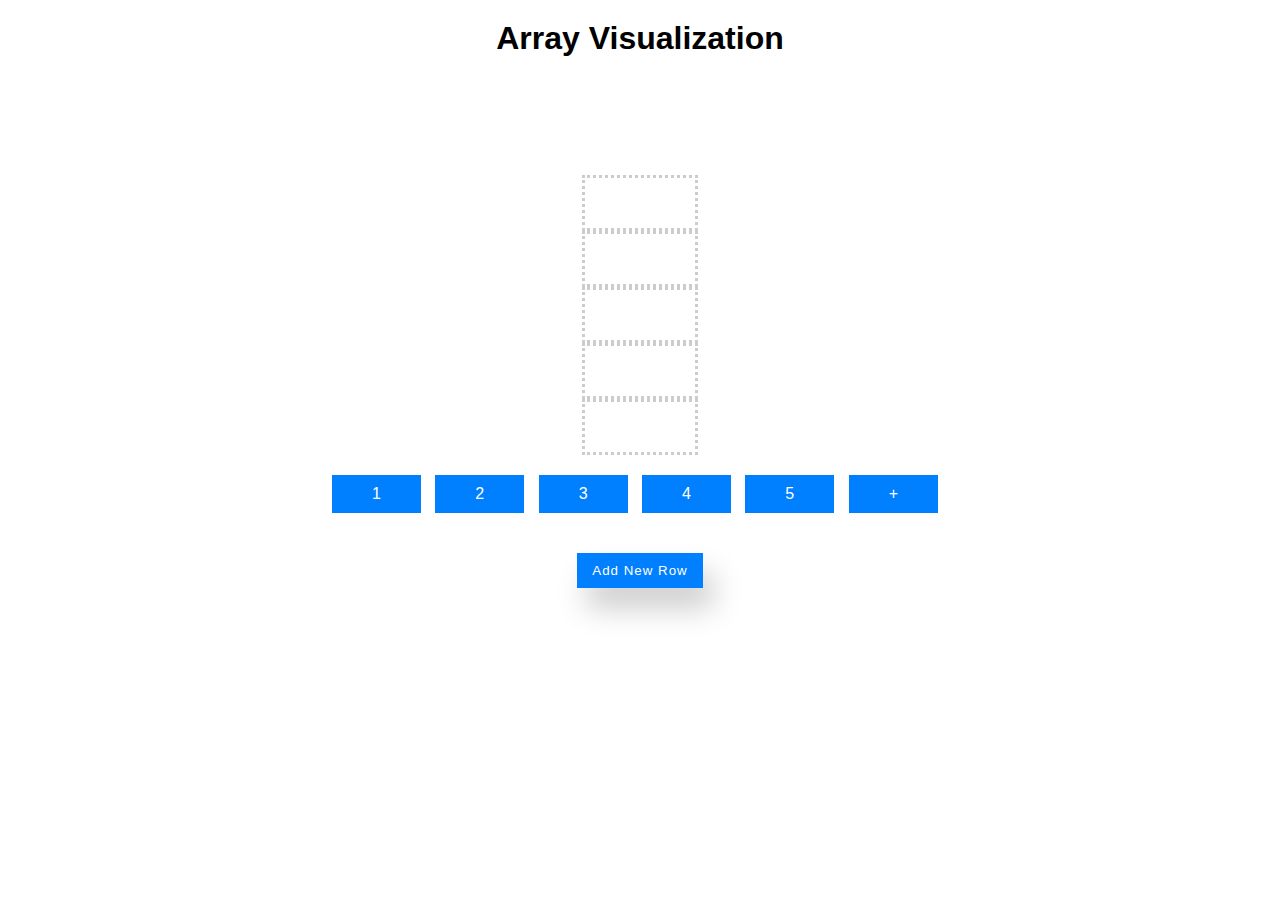
<file: index.html>
<!DOCTYPE html>
<html lang="en">

<head>
    <meta charset="UTF-8">
    <meta name="viewport" content="width=device-width, initial-scale=1.0">
    <link rel="stylesheet" href="index.css" />
    <script src="index.js"></script>
    <script>
        function allowDrop(ev) {
            ev.preventDefault();
        }

        function drag(ev) {
            ev.dataTransfer.setData("text", ev.target.id);
        }

        function drop(ev) {
            ev.preventDefault();
            var data = ev.dataTransfer.getData("text");
            ev.target.appendChild(document.getElementById(data));
        }
    </script>
</head>

<body>

   <h1>Array Visualization</h1>


    <br>
   
    
    <section id="box" class="first">
        <div class="container-each">
            <p>0</p>
            <div class="container" ondrop="drop(event)" ondragover="allowDrop(event)"></div>
        </div>
        <div class="container-each">
            <p>1</p>
            <div class="container" ondrop="drop(event)" ondragover="allowDrop(event)"></div>
        </div>
        <div class="container-each">
            <p>2</p>
            <div class="container" ondrop="drop(event)" ondragover="allowDrop(event)"></div>
        </div>
        <div class="container-each">
            <p>3</p>
            <div class="container" ondrop="drop(event)" ondragover="allowDrop(event)"></div>
        </div>
        <div class="container-each">
            <p>4</p>
            <div class="container" ondrop="drop(event)" ondragover="allowDrop(event)"></div>
        </div>
        <!-- <div class="container-each">
            <p>5</p>
            <div class="container" ondrop="drop(event)" ondragover="allowDrop(event)"></div>
        </div>
        <div class="container-each">
            <p>6</p>
            <div class="container" ondrop="drop(event)" ondragover="allowDrop(event)"></div>
        </div>
        <div class="container-each">
            <p>7</p>
            <div class="container" ondrop="drop(event)" ondragover="allowDrop(event)"></div>
        </div> -->
        
        
    </section>
    <section class="element-holder">
         <div id="drag1" draggable="true" ondragstart="drag(event)" class="each-block">
        <p>1</p>
    </div>
    <div id="drag2" draggable="true" ondragstart="drag(event)" class="each-block">
        <p>2</p>
    </div>
    <div id="drag3" draggable="true" ondragstart="drag(event)" class="each-block">
        <p>3</p>
    </div>
    <div id="drag4" draggable="true" ondragstart="drag(event)" class="each-block">
        <p>4</p>
    </div>
    <div id="drag5" draggable="true" ondragstart="drag(event)" class="each-block">
        <p>5</p>
    </div>
    <div id="drag6" draggable="true" ondragstart="drag(event)" class="each-block">
        <p>+</p>
    </div>
    </section>
    <section class="button-holder">
        <button type="button">Add New Row</button>
        
    </section>
    
    
</body>

</html>
</file>
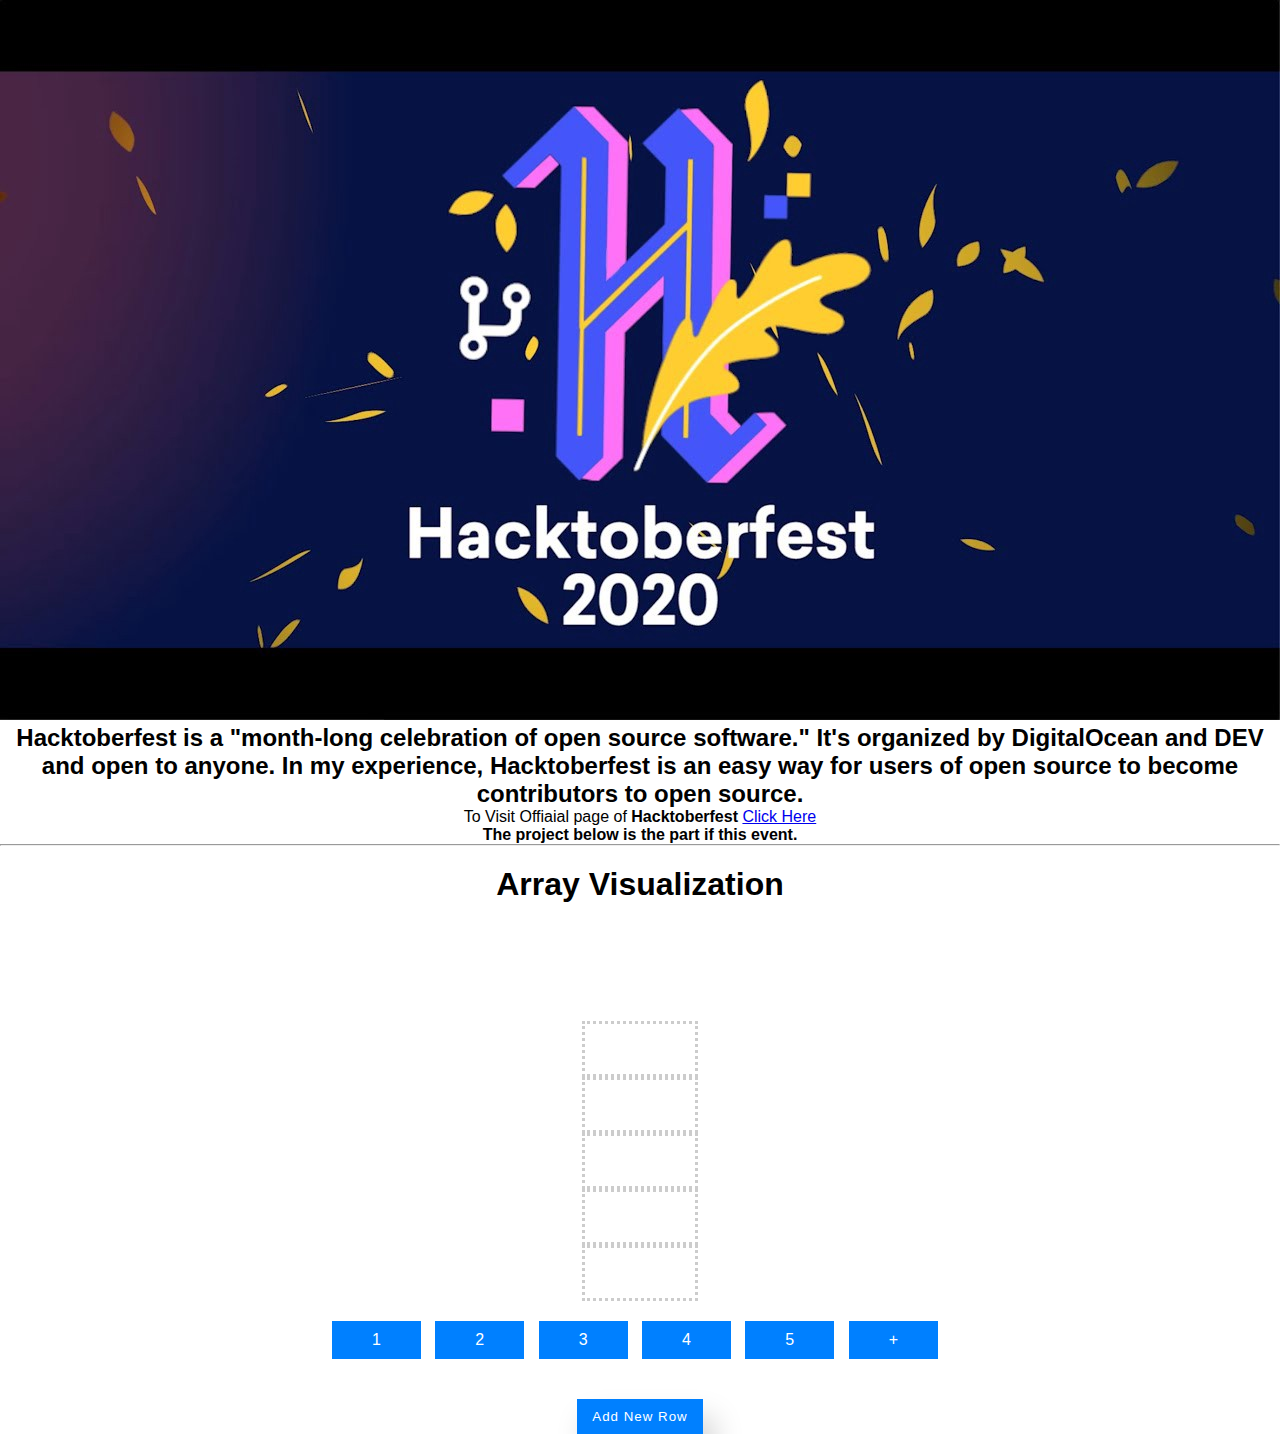
<file: Hactoberfest2020index.html>
<!DOCTYPE html>
<html lang="en">

<head>
    <meta charset="UTF-8">
    <meta name="viewport" content="width=device-width, initial-scale=1.0">
    <link rel="stylesheet" href="index.css" />
    <script src="index.js"></script>
    <script>
        function allowDrop(ev) {
            ev.preventDefault();
        }

        function drag(ev) {
            ev.dataTransfer.setData("text", ev.target.id);
        }

        function drop(ev) {
            ev.preventDefault();
            var data = ev.dataTransfer.getData("text");
            ev.target.appendChild(document.getElementById(data));
        }
    </script>
</head>

<body>

    <img src="img/hack.jpeg">
    <h2>Hacktoberfest is a "month-long celebration of open source software." It's organized by DigitalOcean and DEV and open to anyone. In my experience, Hacktoberfest is an easy way for users of open source to become contributors to open source.</h2>
    <p style="text-align: center;">To Visit Offiaial page of <strong>Hacktoberfest</strong> <a href="https://hacktoberfest.digitalocean.com/">Click Here</a></p>

    <h4>The project below is the part if this event.</h4>


    <hr>

    <h1>Array Visualization</h1>


    <br>
   
    
    <section id="box" class="first">
        <div class="container-each">
            <p>0</p>
            <div class="container" ondrop="drop(event)" ondragover="allowDrop(event)"></div>
        </div>
        <div class="container-each">
            <p>1</p>
            <div class="container" ondrop="drop(event)" ondragover="allowDrop(event)"></div>
        </div>
        <div class="container-each">
            <p>2</p>
            <div class="container" ondrop="drop(event)" ondragover="allowDrop(event)"></div>
        </div>
        <div class="container-each">
            <p>3</p>
            <div class="container" ondrop="drop(event)" ondragover="allowDrop(event)"></div>
        </div>
        <div class="container-each">
            <p>4</p>
            <div class="container" ondrop="drop(event)" ondragover="allowDrop(event)"></div>
        </div>
        <!-- <div class="container-each">
            <p>5</p>
            <div class="container" ondrop="drop(event)" ondragover="allowDrop(event)"></div>
        </div>
        <div class="container-each">
            <p>6</p>
            <div class="container" ondrop="drop(event)" ondragover="allowDrop(event)"></div>
        </div>
        <div class="container-each">
            <p>7</p>
            <div class="container" ondrop="drop(event)" ondragover="allowDrop(event)"></div>
        </div> -->
        
        
    </section>
    <section class="element-holder">
         <div id="drag1" draggable="true" ondragstart="drag(event)" class="each-block">
        <p>1</p>
    </div>
    <div id="drag2" draggable="true" ondragstart="drag(event)" class="each-block">
        <p>2</p>
    </div>
    <div id="drag3" draggable="true" ondragstart="drag(event)" class="each-block">
        <p>3</p>
    </div>
    <div id="drag4" draggable="true" ondragstart="drag(event)" class="each-block">
        <p>4</p>
    </div>
    <div id="drag5" draggable="true" ondragstart="drag(event)" class="each-block">
        <p>5</p>
    </div>
    <div id="drag6" draggable="true" ondragstart="drag(event)" class="each-block">
        <p>+</p>
    </div>
    </section>
    <section class="button-holder">
        <button type="button">Add New Row</button>
        
    </section>
    
    
</body>

</html>
</file>
<file: index.css>
*{
    margin:0;
    padding:0;
    
}
body{
    font-family: sans-serif;
    text-align: center;
}
h1{
    margin-top:20px;
}
.first{
    
    display:flex;
    margin:auto;
    margin-top:100px;
    margin-bottom:20px;
    align-items: center;
    justify-content: center;
    flex-direction: column;
}
.each-block{
    display: inline-block;
    padding:10px 40px;
    color:#fff;
    margin-right:10px;
    background-color:#0080ff;
}
#div1 {
    width: 350px;
    height: 70px;
    padding: 10px;
    border: 1px solid #aaaaaa;
  }
.container{
    display:flex;
    align-items: center;
    
    justify-content: center;
    padding-left:10px;
    width:100px;
    height:50px;
    border:3px dotted #ccc;
}

.container-each{
    display:flex;
    flex-direction: column;
}
.container-each p{
    display: none;
}
button{
    border:0px;
    background-color:#0080ff;
    padding:10px 15px;
    color:#fff;
    letter-spacing: 1px;
    cursor: pointer;
    box-shadow: 10px 20px 30px #ccc;
}
 button:focus{
    box-shadow: 0px 0px 0px #ccc;
}
button:focus{
    outline:0;
}
.button-holder{
    margin-top:40px;
}
.each-block p{
    display: inline;
}
</file>
